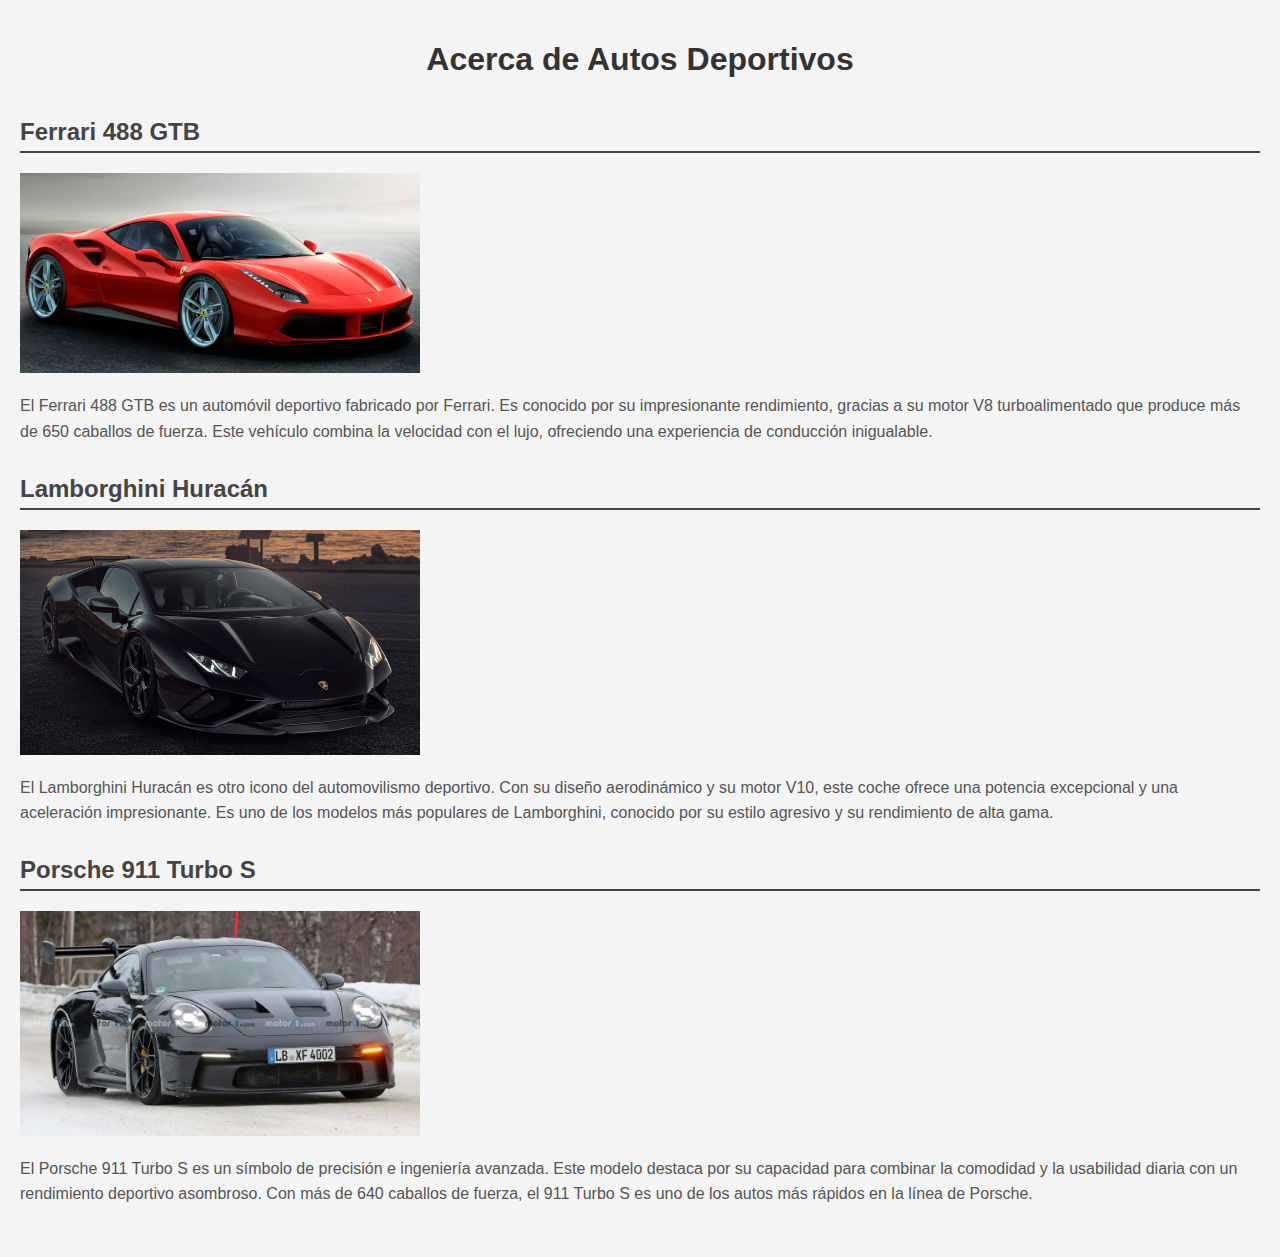
<file: index.html>
<!DOCTYPE html>
<html lang="es">
<head>
    <meta charset="UTF-8">
    <meta name="viewport" content="width=device-width, initial-scale=1.0">
    <title>Acerca de</title>
    <link rel="stylesheet" href="css/css2.css">
</head>
<body>
    <h1>Acerca de Autos Deportivos</h1>

    <section class="car-section">
        <h2>Ferrari 488 GTB</h2>
        <img src="img/ferrari-488-gtb-6.jpg" alt="Ferrari 488 GTB">
        <p>El Ferrari 488 GTB es un automóvil deportivo fabricado por Ferrari. Es conocido por su impresionante rendimiento, gracias a su motor V8 turboalimentado que produce más de 650 caballos de fuerza. Este vehículo combina la velocidad con el lujo, ofreciendo una experiencia de conducción inigualable.</p>
    </section>

    <section class="car-section">
        <h2>Lamborghini Huracán</h2>
        <img src="img/lamborguini-huracan.jpg" alt="Lamborghini Huracán">
        <p>El Lamborghini Huracán es otro icono del automovilismo deportivo. Con su diseño aerodinámico y su motor V10, este coche ofrece una potencia excepcional y una aceleración impresionante. Es uno de los modelos más populares de Lamborghini, conocido por su estilo agresivo y su rendimiento de alta gama.</p>
    </section>

    <section class="car-section">
        <h2>Porsche 911 Turbo S</h2>
        <img src="img/porsche-911-gt3-rs-winter-spy-shots.jpg" alt="Porsche 911 Turbo S">
        <p>El Porsche 911 Turbo S es un símbolo de precisión e ingeniería avanzada. Este modelo destaca por su capacidad para combinar la comodidad y la usabilidad diaria con un rendimiento deportivo asombroso. Con más de 640 caballos de fuerza, el 911 Turbo S es uno de los autos más rápidos en la línea de Porsche.</p>
    </section>

</body>
</html>
</file>
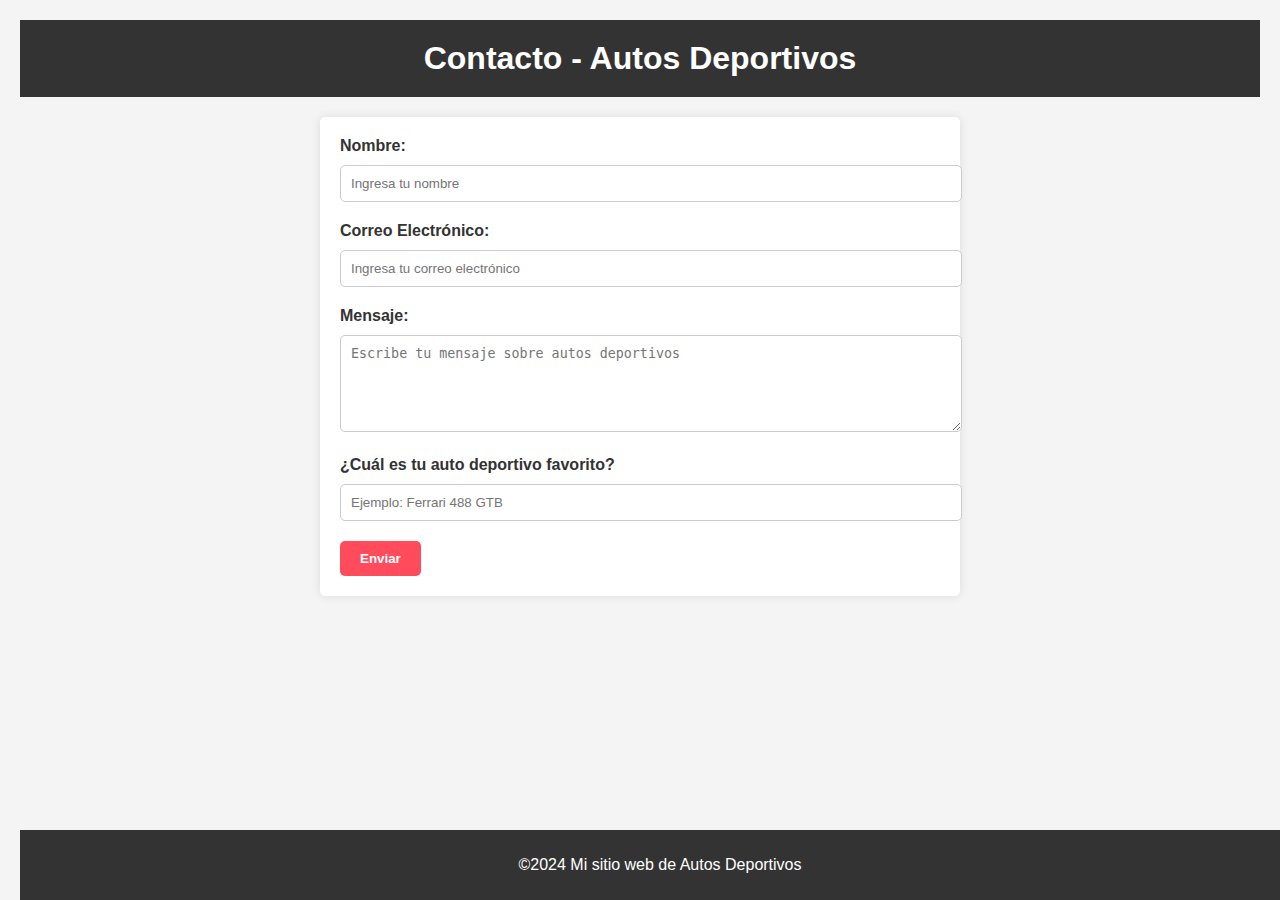
<file: contacto.html>
<!DOCTYPE html>
<html lang="es">

<head>
    <meta charset="UTF-8">
    <meta name="viewport" content="width=device-width, initial-scale=1.0">
    <title>Contacto</title>
    <link rel="stylesheet" href="css/css3.css">
</head>
<header>
    <h1>Contacto - Autos Deportivos</h1>
</header>

<body>
    <form action="/submit" method="post">
        <label for="name">Nombre:</label>
        <input type="text" id="name" name="name" placeholder="Ingresa tu nombre" required>

        <label for="email">Correo Electrónico:</label>
        <input type="email" id="email" name="email" placeholder="Ingresa tu correo electrónico" required>

        <label for="message">Mensaje:</label>
        <textarea id="message" name="message" rows="5" placeholder="Escribe tu mensaje sobre autos deportivos" required></textarea>

        <label for="favorite-car">¿Cuál es tu auto deportivo favorito?</label>
        <input type="text" id="favorite-car" name="favorite-car" placeholder="Ejemplo: Ferrari 488 GTB" required>

        <button type="submit">Enviar</button>
    </form>

    <footer>
        <p>&copy;2024 Mi sitio web de Autos Deportivos</p>
    </footer>
</body>

</html>
</file>
<file: css/css2.css>
body {
    font-family: Arial, sans-serif;
    margin: 0;
    padding: 20px;
    background-color: #f4f4f4;
}

h1 {
    text-align: center;
    color: #333;
    margin-bottom: 40px;
}

.car-section {
    margin-bottom: 30px;
}

.car-section h2 {
    color: #444;
    border-bottom: 2px solid #444;
    padding-bottom: 5px;
}

.car-section img {
    width: 100%;
    max-width: 400px;
    height: auto;
    display: block;
    margin: 20px 0;
}

.car-section p {
    line-height: 1.6;
    color: #555;
}
</file>
<file: css/css3.css>
body {
    font-family: Arial, sans-serif;
    margin: 0;
    padding: 20px;
    background-color: #f4f4f4;
}

header {
    background-color: #333;
    color: white;
    text-align: center;
    padding: 20px;
}

h1 {
    margin: 0;
}

form {
    background-color: #fff;
    padding: 20px;
    margin: 20px auto;
    max-width: 600px;
    box-shadow: 0 0 10px rgba(0, 0, 0, 0.1);
    border-radius: 5px;
}

label {
    display: block;
    margin-bottom: 10px;
    color: #333;
    font-weight: bold;
}

input[type="text"],
input[type="email"],
textarea {
    width: 100%;
    padding: 10px;
    margin-bottom: 20px;
    border: 1px solid #ccc;
    border-radius: 5px;
}

button {
    background-color: #ff4b5c;
    color: white;
    padding: 10px 20px;
    border: none;
    border-radius: 5px;
    cursor: pointer;
    font-weight: bold;
}

button:hover {
    background-color: #e04353;
}

footer {
    background-color: #333;
    color: white;
    text-align: center;
    padding: 10px 0;
    position: fixed;
    width: 100%;
    bottom: 0;
}
</file>
